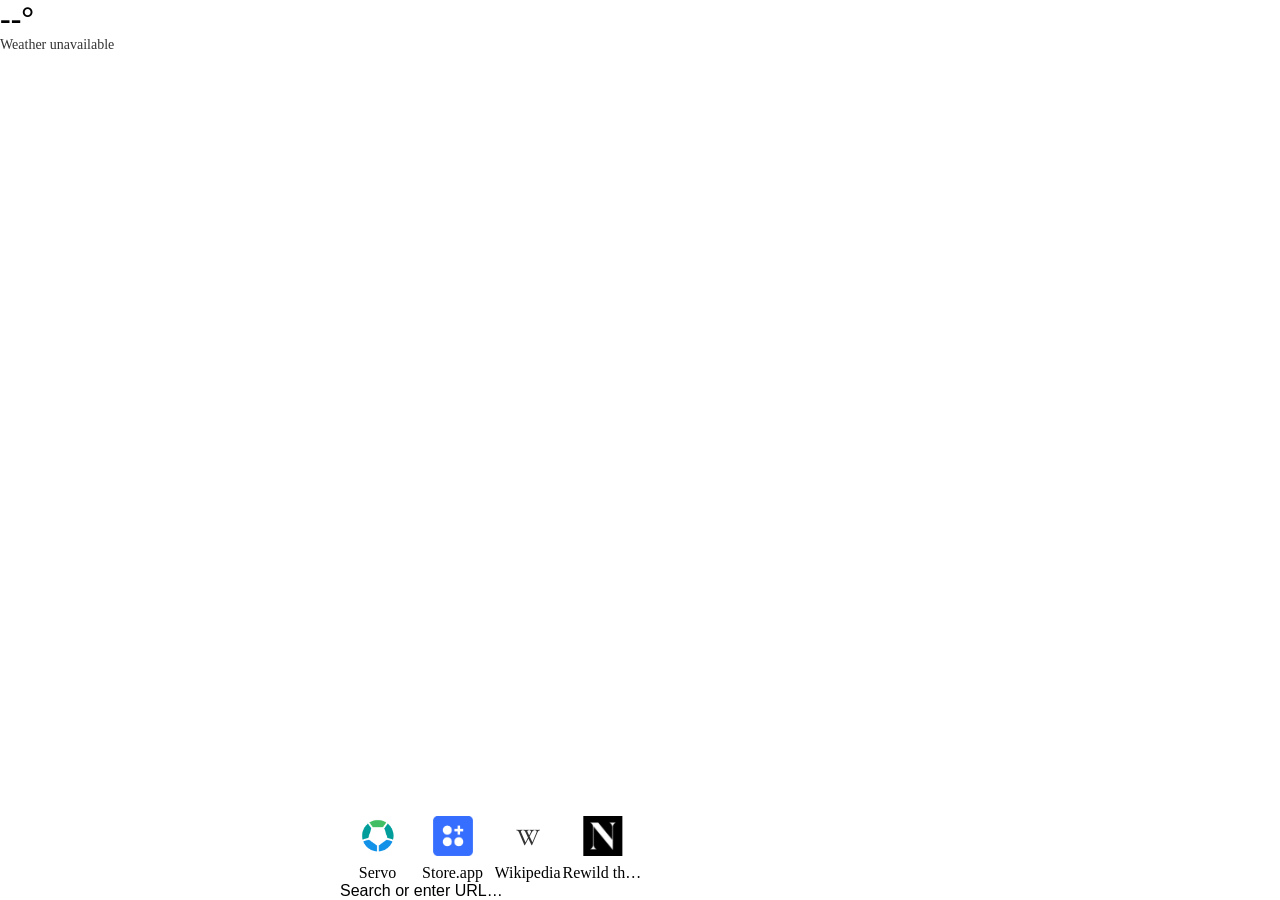
<file: resources/browserhtml/homescreen/index.html>
<!DOCTYPE html>
<html>
  <!-- SPDX-License-Identifier: AGPL-3.0-or-later -->
  <head>
    <meta charset="UTF-8" />
    <meta name="viewport" content="width=device-width, initial-scale=1.0" />
    <title>Home</title>
    <link rel="stylesheet" href="//theme.localhost:8888/index.css" />
    <link rel="stylesheet" href="//shared.localhost:8888/fonts/fonts.css" />
    <link
      rel="stylesheet"
      href="//shared.localhost:8888/third_party/lucide/lucide.css"
    />
    <link rel="stylesheet" href="index.css" />
    <script src="//system.localhost:8888/third_party/fend/fend_wasm.js"></script>
    <script type="module" src="//shared.localhost:8888/lucide_icon.js"></script>
    <script type="module" src="//shared.localhost:8888/theme.js"></script>
    <script type="module" src="index.js"></script>
  </head>
  <body>
    <main class="container">
      <div class="widgets-area" id="widgets-area"></div>

      <div class="bookmarks-area" id="bookmarks-area">
        <div class="bookmarks-grid" id="bookmarks-grid"></div>
      </div>

      <div class="results-area" id="results-area">
        <div class="results-list" id="results-list"></div>
      </div>

      <div class="search-bar">
        <div class="search-input-container">
          <lucide-icon name="search"></lucide-icon>
          <input
            type="text"
            class="search-input"
            id="search-input"
            placeholder="Search or enter URL…"
            autocomplete="off"
          />
        </div>
      </div>
    </main>
  </body>
</html>
</file>
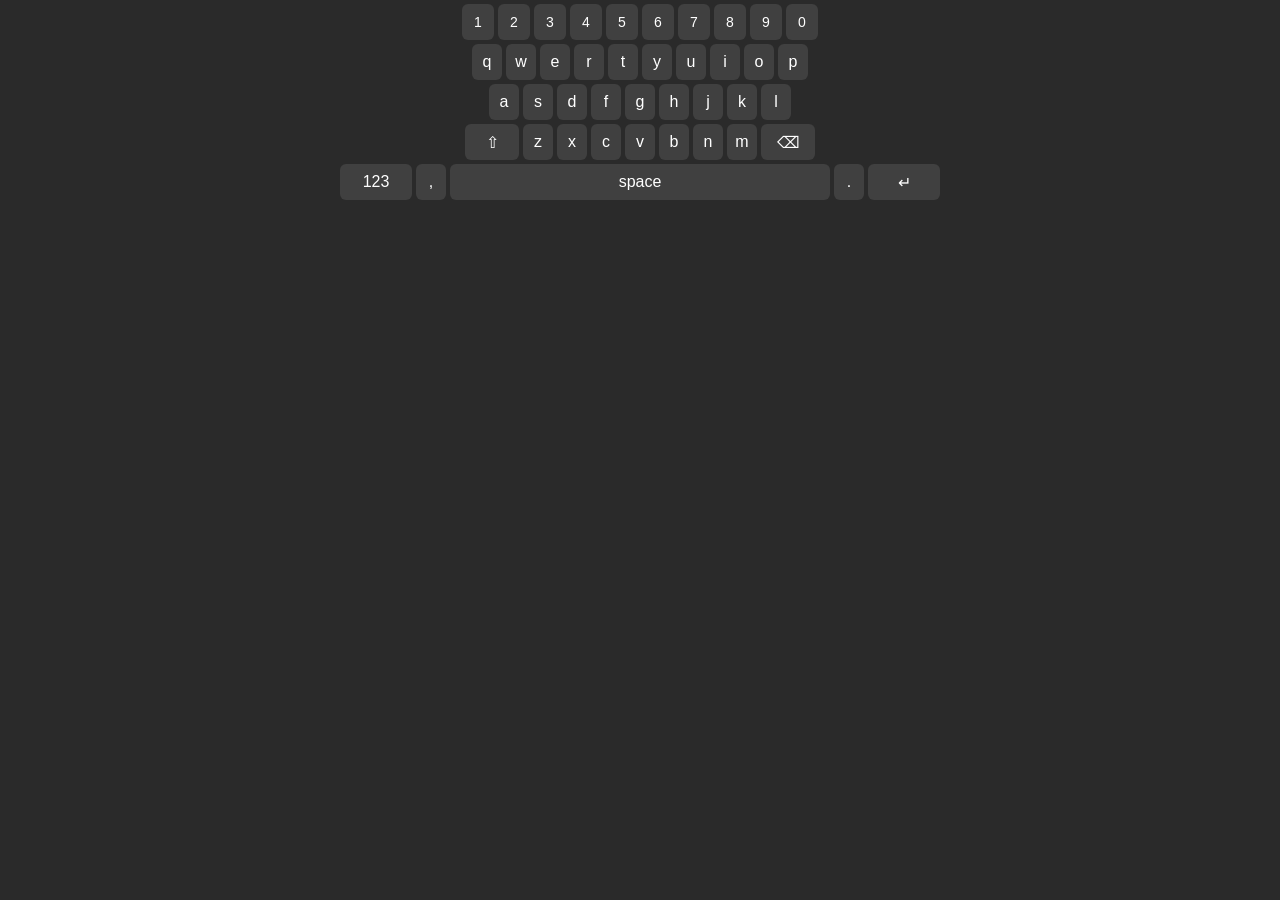
<file: resources/browserhtml/keyboard/index.html>
<!DOCTYPE html>
<!-- SPDX-License-Identifier: AGPL-3.0-or-later -->
<html>
<head>
  <meta charset="utf-8">
  <title>Virtual Keyboard</title>
  <link rel="stylesheet" href="index.css" />
</head>
<body>
  <div class="keyboard" id="keyboard">
    <div class="row row-numbers">
      <button class="key" data-key="1">1</button>
      <button class="key" data-key="2">2</button>
      <button class="key" data-key="3">3</button>
      <button class="key" data-key="4">4</button>
      <button class="key" data-key="5">5</button>
      <button class="key" data-key="6">6</button>
      <button class="key" data-key="7">7</button>
      <button class="key" data-key="8">8</button>
      <button class="key" data-key="9">9</button>
      <button class="key" data-key="0">0</button>
    </div>
    <div class="row">
      <button class="key" data-key="q">q</button>
      <button class="key" data-key="w">w</button>
      <button class="key" data-key="e">e</button>
      <button class="key" data-key="r">r</button>
      <button class="key" data-key="t">t</button>
      <button class="key" data-key="y">y</button>
      <button class="key" data-key="u">u</button>
      <button class="key" data-key="i">i</button>
      <button class="key" data-key="o">o</button>
      <button class="key" data-key="p">p</button>
    </div>
    <div class="row">
      <button class="key" data-key="a">a</button>
      <button class="key" data-key="s">s</button>
      <button class="key" data-key="d">d</button>
      <button class="key" data-key="f">f</button>
      <button class="key" data-key="g">g</button>
      <button class="key" data-key="h">h</button>
      <button class="key" data-key="j">j</button>
      <button class="key" data-key="k">k</button>
      <button class="key" data-key="l">l</button>
    </div>
    <div class="row">
      <button class="key wide shift" data-action="shift">⇧</button>
      <button class="key" data-key="z">z</button>
      <button class="key" data-key="x">x</button>
      <button class="key" data-key="c">c</button>
      <button class="key" data-key="v">v</button>
      <button class="key" data-key="b">b</button>
      <button class="key" data-key="n">n</button>
      <button class="key" data-key="m">m</button>
      <button class="key wide" data-action="backspace">⌫</button>
    </div>
    <div class="row">
      <button class="key extra-wide" data-action="symbols">123</button>
      <button class="key" data-key=",">,</button>
      <button class="key space" data-key=" ">space</button>
      <button class="key" data-key=".">.</button>
      <button class="key extra-wide" data-action="return">↵</button>
    </div>
  </div>

  <script src="index.js"></script>
</body>
</html>
</file>
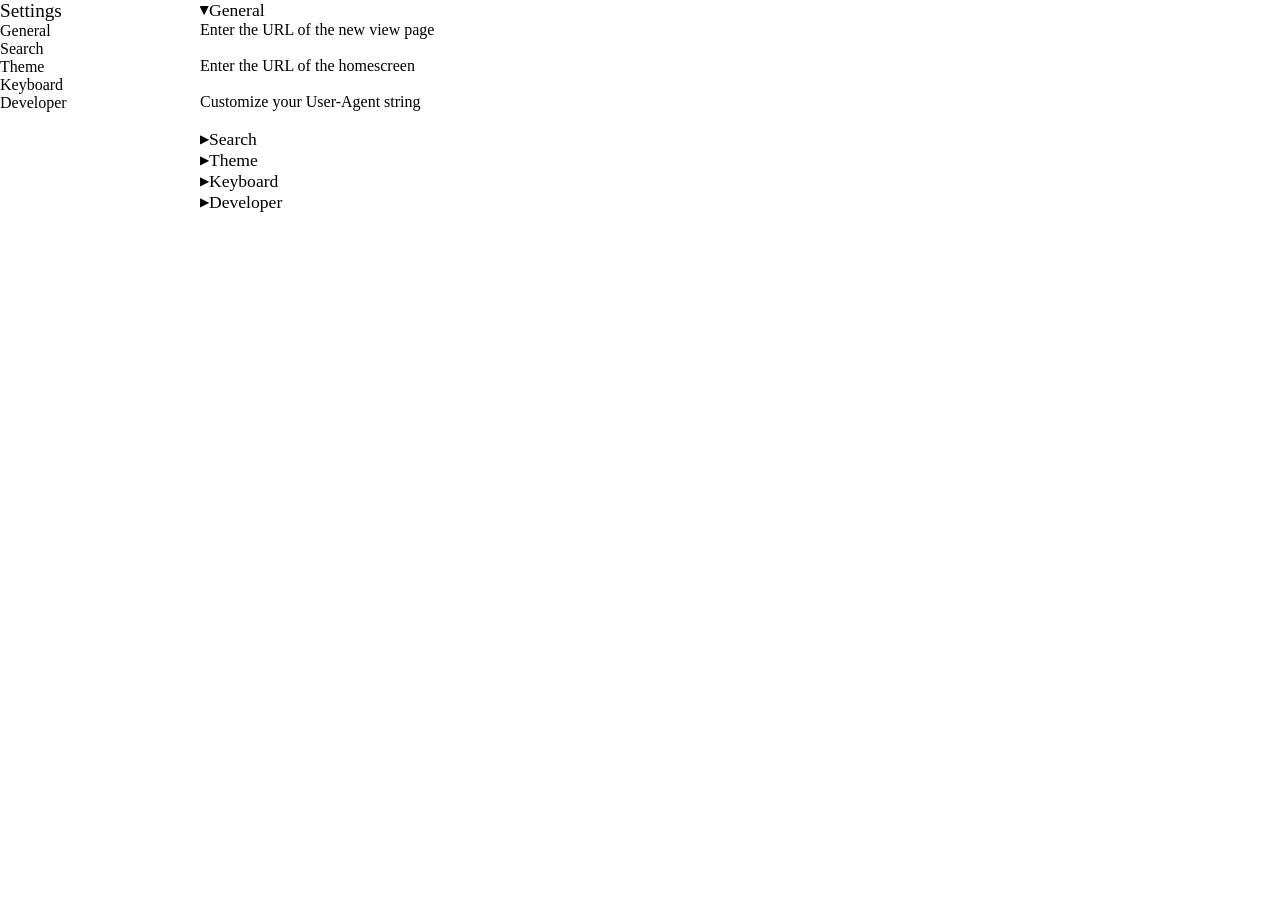
<file: resources/browserhtml/settings/index.html>
<!doctype html>
<html>
  <!-- SPDX-License-Identifier: AGPL-3.0-or-later -->
  <head>
    <meta name="viewport" content="width=device-width, initial-scale=1.0" />
    <title>Settings</title>
    <link rel="stylesheet" href="//theme.localhost:8888/index.css" />
    <link rel="stylesheet" href="//shared.localhost:8888/fonts/fonts.css" />
    <link
      rel="stylesheet"
      href="//shared.localhost:8888/third_party/lucide/lucide.css"
    />
    <script type="module" src="//shared.localhost:8888/lucide_icon.js"></script>
    <link rel="icon" href="./logo.png" />
    <link rel="stylesheet" href="index.css" />
  </head>
  <body>
    <aside class="settings-sidebar">
      <h1>Settings</h1>
      <nav class="settings-nav">
        <a href="#general" class="nav-item active" data-category="general">
          <lucide-icon name="settings"></lucide-icon>
          <span>General</span>
        </a>
        <a href="#search" class="nav-item" data-category="search">
          <lucide-icon name="search"></lucide-icon>
          <span>Search</span>
        </a>
        <a href="#theme" class="nav-item" data-category="theme">
          <lucide-icon name="palette"></lucide-icon>
          <span>Theme</span>
        </a>
        <a href="#keyboard" class="nav-item" data-category="keyboard">
          <lucide-icon name="keyboard"></lucide-icon>
          <span>Keyboard</span>
        </a>
        <a href="#developer" class="nav-item" data-category="developer">
          <lucide-icon name="code"></lucide-icon>
          <span>Developer</span>
        </a>
      </nav>
    </aside>
    <main class="settings-content">
      <header class="mobile-header">
        <div class="back-button" aria-label="Back">
          <lucide-icon name="arrow-left"></lucide-icon>
        </div>
        <h2 class="mobile-title">Settings</h2>
      </header>
      <section id="general" class="settings-category">
        <details open>
          <summary>
            <lucide-icon name="settings"></lucide-icon>
            <span>General</span>
          </summary>
          <div class="category-content">
            <label for="new-view-url" class="category-description">
              Enter the URL of the new view page
            </label>
            <input type="text" id="new-view-url" />

            <label for="homescreen-url" class="category-description">
              Enter the URL of the homescreen
            </label>
            <input type="text" id="homescreen-url" />

            <label for="user-agent" class="category-description">
              Customize your User-Agent string
            </label>
            <input type="text" id="user-agent" />
          </div>
        </details>
      </section>
      <section id="search" class="settings-category">
        <details>
          <summary>
            <lucide-icon name="search"></lucide-icon>
            <span>Search</span>
          </summary>
          <div class="category-content">
            <label for="search-engine-list" class="category-description">
              Choose your search engine
            </label>
            <select id="search-engine-list"></select>
          </div>
        </details>
      </section>
      <section id="theme" class="settings-category">
        <details>
          <summary>
            <lucide-icon name="palette"></lucide-icon>
            <span>Theme</span>
          </summary>
          <div class="category-content">
            <label for="theme-grid" class="category-description">
              Choose your visual theme
            </label>
            <div id="theme-grid" class="theme-grid"></div>
          </div>
        </details>
      </section>
      <section id="keyboard" class="settings-category">
        <details>
          <summary>
            <lucide-icon name="keyboard"></lucide-icon>
            <span>Keyboard</span>
          </summary>
          <div class="category-content">
            <div class="setting-row">
              <div class="setting-info">
                <label for="virtual-keyboard-toggle" class="setting-label">
                  Virtual Keyboard
                </label>
                <span class="setting-description">
                  Use an on-screen keyboard in input fields
                </span>
              </div>
              <label class="toggle-switch">
                <input type="checkbox" id="virtual-keyboard-toggle" />
                <span class="toggle-slider"></span>
              </label>
            </div>
          </div>
        </details>
      </section>
      <section id="developer" class="settings-category">
        <details>
          <summary>
            <lucide-icon name="code"></lucide-icon>
            <span>Developer</span>
          </summary>
          <div class="category-content">
            <div class="setting-row">
              <div class="setting-info">
                <label for="mobile-simulation-toggle" class="setting-label">
                  Mobile Simulation
                </label>
                <span class="setting-description">
                  Force mobile UI mode regardless of screen size (requires reload)
                </span>
              </div>
              <label class="toggle-switch">
                <input type="checkbox" id="mobile-simulation-toggle" />
                <span class="toggle-slider"></span>
              </label>
            </div>
            <div class="setting-row">
              <div class="setting-info">
                <label for="devtools-toggle" class="setting-label">
                  DevTools Server
                </label>
                <span class="setting-description">
                  Enable the remote debugging server (requires restart)
                </span>
              </div>
              <label class="toggle-switch">
                <input type="checkbox" id="devtools-toggle" />
                <span class="toggle-slider"></span>
              </label>
            </div>
            <div class="setting-row">
              <div class="setting-info">
                <label for="devtools-port" class="setting-label">
                  DevTools Port
                </label>
                <span class="setting-description">
                  Port number for the remote debugging server
                </span>
              </div>
              <input type="number" id="devtools-port" min="1" max="65535" class="number-input" />
            </div>
          </div>
        </details>
      </section>
    </main>
    <script type="module" src="index.js"></script>
  </body>
</html>
</file>
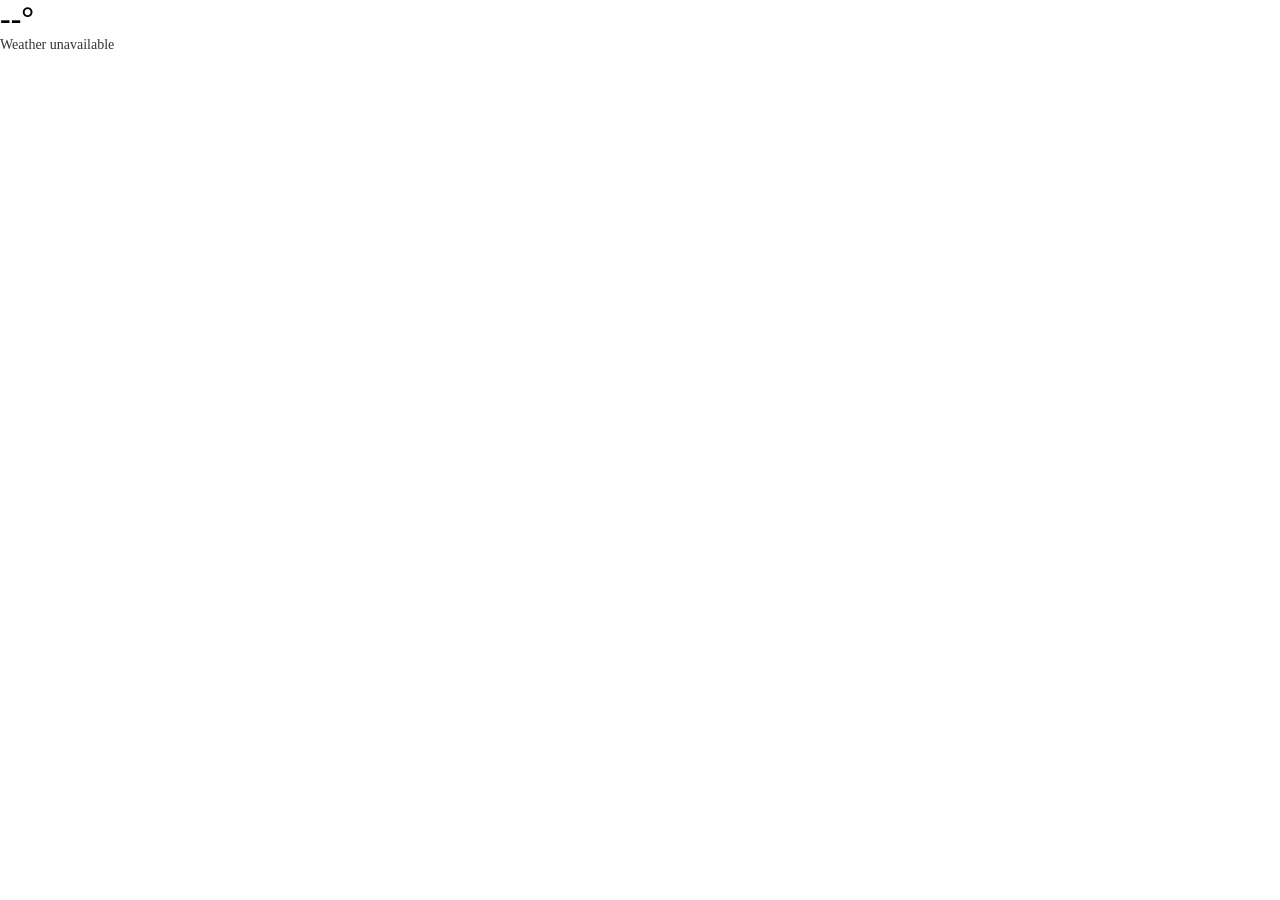
<file: resources/browserhtml/homescreen/widgets/weather/index.html>
<!DOCTYPE html>
<html>
  <!-- SPDX-License-Identifier: AGPL-3.0-or-later -->
  <head>
    <meta charset="UTF-8" />
    <meta name="viewport" content="width=device-width, initial-scale=1.0" />
    <link rel="stylesheet" href="//theme.localhost:8888/index.css" />
    <link rel="stylesheet" href="//shared.localhost:8888/fonts/fonts.css" />
    <link
      rel="stylesheet"
      href="//shared.localhost:8888/third_party/lucide/lucide.css"
    />
    <link rel="stylesheet" href="index.css" />
    <script type="module" src="//shared.localhost:8888/lucide_icon.js"></script>
    <script type="module" src="//shared.localhost:8888/theme.js"></script>
    <script type="module" src="index.js"></script>
  </head>
  <body>
    <div class="weather-widget">
      <div class="weather-icon" id="weather-icon">
        <lucide-icon name="cloud"></lucide-icon>
      </div>
      <div class="weather-info">
        <div class="temperature" id="temperature">--°</div>
        <div class="condition" id="condition">Loading...</div>
        <div class="location" id="location"></div>
      </div>
    </div>
  </body>
</html>
</file>
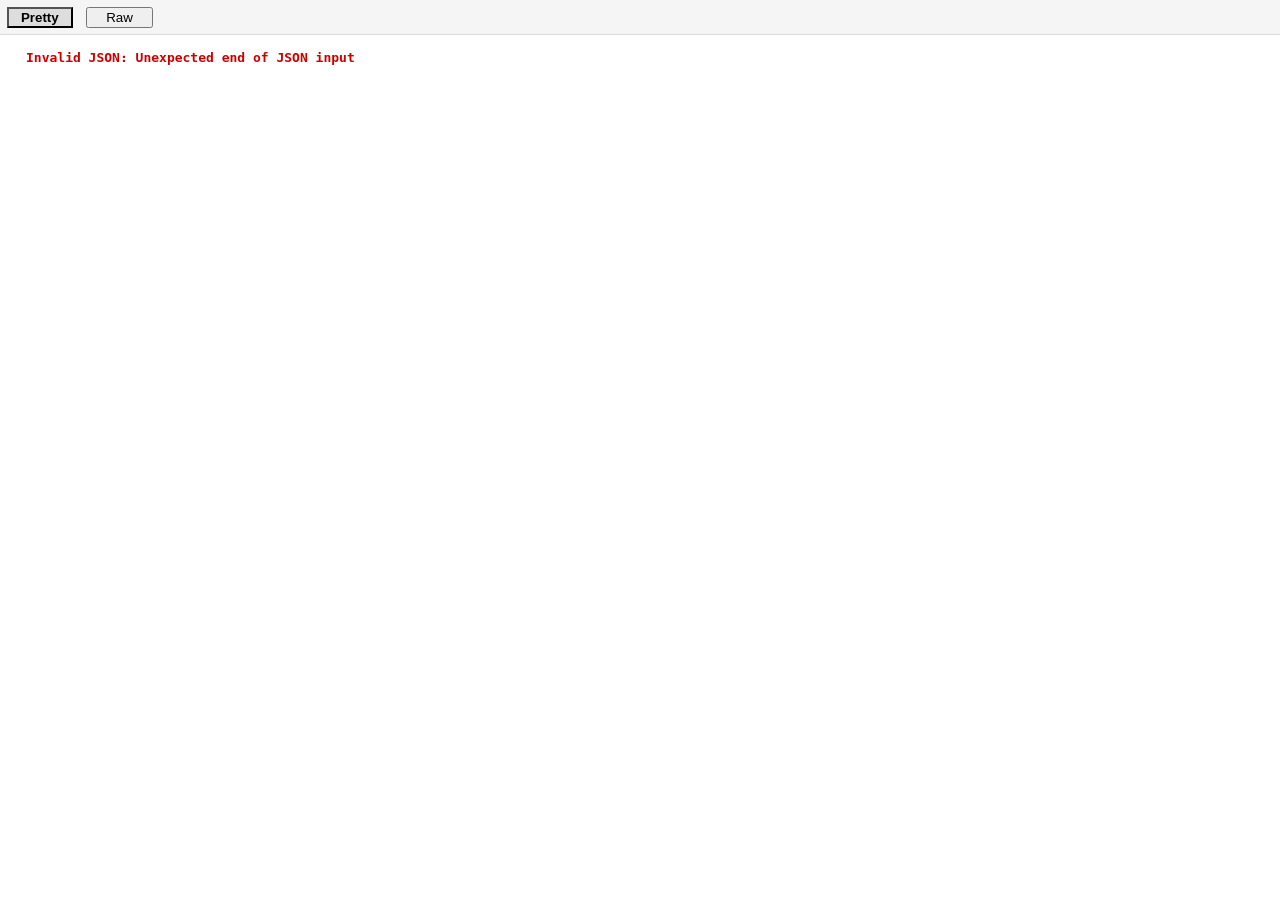
<file: components/default-resources/resources/json-viewer.html>
<html>
  <head>
    <style>
      body {
        font-family: monospace;
        margin: 0;
        padding: 0;
        background: #fff;
        color: #333;
      }

      #json-raw {
        display: none;
      }

      #viewer {
        display: none;
        padding: 0.5em 1em;
        line-height: 1.5;

        &.active {
          display: block;
        }
      }

      #toolbar {
        display: flex;
        gap: 1em;
        padding: 0.5em;
        align-items: center;
        background: #f5f5f5;
        border-bottom: 1px solid #ddd;

        & button {
          min-width: 5em;

          &.active {
            background: #ddd;
            font-weight: bold;
          }
        }
      }

      #raw-view {
        display: none;
        padding: 0.5em 1em;
        white-space: pre-wrap;
        word-break: break-all;

        &.active {
          display: block;
        }
      }

      .json-error {
        padding: 0.5em 1em;
        color: #c00;
        font-weight: bold;
      }

      /* Syntax highlighting for Json data types */
      .json-key {
        color: #881391;
      }

      .json-string {
        color: #1a1aa6;
      }

      .json-number {
        color: #1c00cf;
      }

      .json-boolean {
        color: #0d22aa;
      }

      .json-null {
        color: #808080;
      }

      /* Collapsible tree */
      .toggle {
        cursor: pointer;
        user-select: none;

        &::before {
          content: "\25BC";
          display: inline-block;
          width: 1em;
          transition: transform 0.1s;
        }

        &.collapsed::before {
          transform: rotate(-90deg);
        }
      }

      .collapsible {
        margin-left: 1.5em;

        &.hidden {
          display: none;
        }
      }

      .bracket {
        color: #333;
      }

      .comma {
        color: #333;
      }

      .line {
        padding-left: 0;
      }
    </style>
    <script>
      // Shortcut to create an element with an optional class and text content.
      function createElement(name, classes = null, textContent = null) {
        let node = document.createElement(name);
        if (classes) {
          node.className = classes;
        }
        if (textContent) {
          node.textContent = textContent;
        }
        return node;
      }

      function renderNode(value, container) {
        if (value === null) {
          let s = createElement("span", "json-null", "null");
          container.append(s);
        } else if (typeof value === "boolean") {
          let s = createElement("span", "json-boolean", String(value));
          container.append(s);
        } else if (typeof value === "number") {
          let s = createElement("span", "json-number", String(value));
          container.append(s);
        } else if (typeof value === "string") {
          let s = createElement("span", "json-string", JSON.stringify(value));
          container.append(s);
        } else if (Array.isArray(value)) {
          renderArray(value, container);
        } else if (typeof value === "object") {
          renderObject(value, container);
        }
      }

      function renderObject(obj, container) {
        let keys = Object.keys(obj);
        if (keys.length === 0) {
          container.append(createElement("span", "bracket", "{}"));
          return;
        }

        let toggle = createElement("span", "toggle");
        container.append(toggle);

        container.append(createElement("span", "bracket", "{"));

        let inner = createElement("div", "collapsible");
        container.append(inner);

        keys.forEach((key, i) => {
          let line = createElement("div", "line");
          line.append(createElement("span", "json-key", JSON.stringify(key)));
          line.append(document.createTextNode(": "));
          renderNode(obj[key], line);
          if (i < keys.length - 1) {
            line.append(createElement("span", "comma", ","));
          }
          inner.append(line);
        });

        container.append(createElement("span", "bracket", "}"));

        toggle.onclick = function () {
          toggle.classList.toggle("collapsed");
          inner.classList.toggle("hidden");
        };
      }

      function renderArray(arr, container) {
        if (arr.length === 0) {
          container.append(createElement("span", "bracket", "[]"));
          return;
        }

        let toggle = createElement("span", "toggle");
        container.append(toggle);

        container.append(createElement("span", "bracket", "["));

        let inner = createElement("div", "collapsible");
        container.append(inner);

        arr.forEach((item, i) => {
          let line = createElement("div", "line");
          renderNode(item, line);
          if (i < arr.length - 1) {
            line.append(createElement("span", "comma", ","));
          }
          inner.append(line);
        });

        container.append(createElement("span", "bracket", "]"));

        toggle.onclick = function () {
          toggle.classList.toggle("collapsed");
          inner.classList.toggle("hidden");
        };
      }

      document.addEventListener("DOMContentLoaded", function () {
        const viewer = document.getElementById("viewer");
        const prettyButton = document.getElementById("pretty-toggle");
        const rawButton = document.getElementById("raw-toggle");
        const rawView = document.getElementById("raw-view");
        const rawText = rawView.innerText;

        let data;
        let parseError = null;
        try {
          data = JSON.parse(rawText);
        } catch (e) {
          parseError = e;
        }

        if (parseError) {
          let errDiv = createElement(
            "div",
            "json-error",
            "Invalid JSON: " + parseError.message,
          );
          viewer.append(errDiv);
          viewer.append(createElement("pre", null, rawText));
        } else {
          renderNode(data, viewer);
          rawView.textContent = JSON.stringify(data, null, 2);
        }

        // Toggle buttons
        prettyButton.onclick = function () {
          viewer.classList.add("active");
          rawView.classList.remove("active");

          prettyButton.classList.add("active");
          rawButton.classList.remove("active");
        };
        rawButton.onclick = function () {
          rawView.classList.add("active");
          viewer.classList.remove("active");

          rawButton.classList.add("active");
          prettyButton.classList.remove("active");
        };
      });
    </script>
  </head>
  <body>
    <div id="toolbar">
      <button id="pretty-toggle" class="active">Pretty</button>
      <button id="raw-toggle">Raw</button>
    </div>
    <div id="viewer" class="active"></div>
    <pre id="raw-view">
</file>
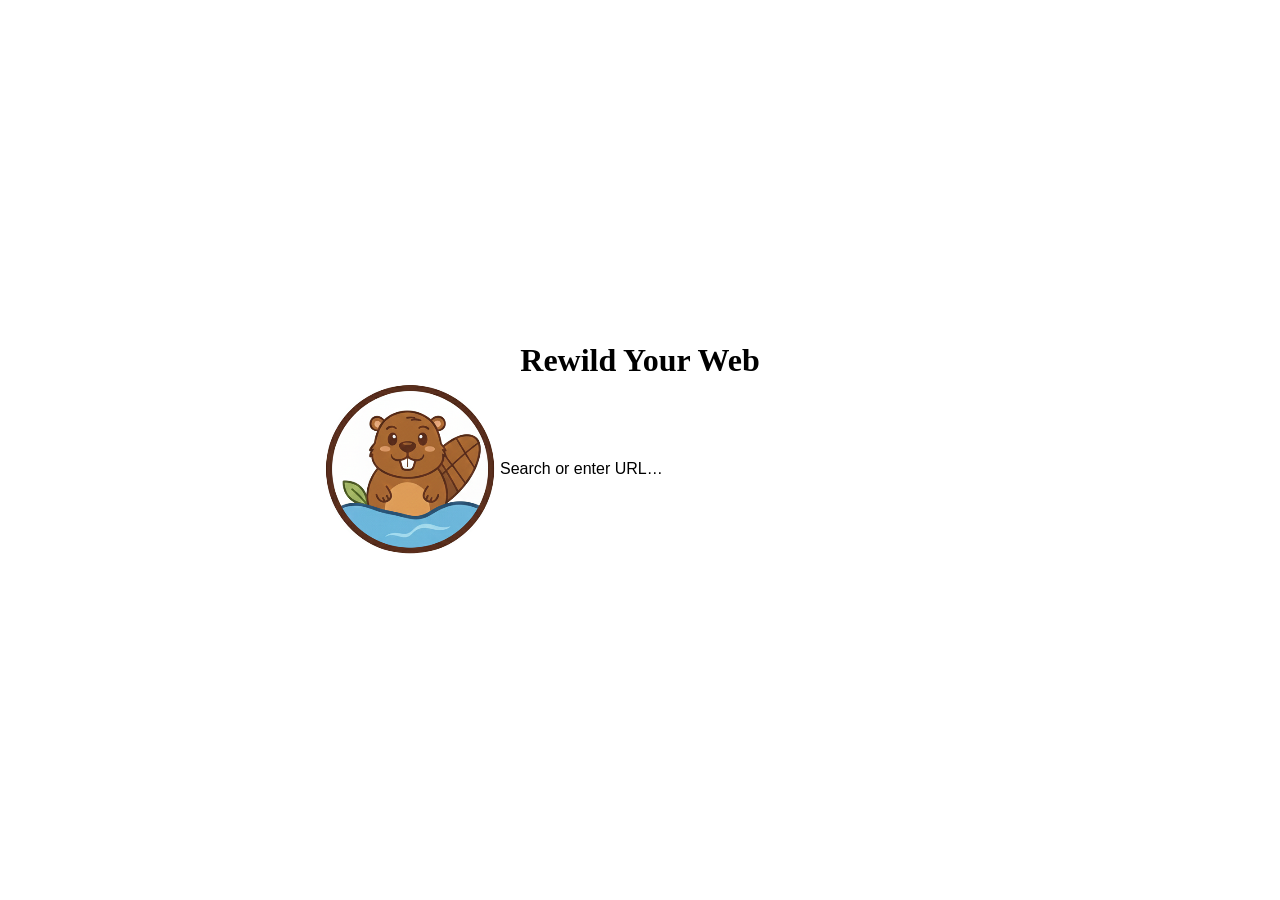
<file: resources/browserhtml/system/new_view.html>
<!DOCTYPE html>
<html>
  <!-- SPDX-License-Identifier: AGPL-3.0-or-later -->
  <head>
    <title>Rewild Your Web</title>
    <link rel="stylesheet" href="//theme.localhost:8888/index.css" />
    <link rel="stylesheet" href="//shared.localhost:8888/fonts/fonts.css" />
    <link rel="stylesheet" href="//shared.localhost:8888/third_party/lucide/lucide.css" />
    <link rel="stylesheet" href="new_view.css" />
    <link rel="icon" href="//system.localhost:8888/logo.png" />
    <script src="third_party/fend/fend_wasm.js"></script>
    <script type="module" src="//shared.localhost:8888/lucide_icon.js"></script>
    <script type="module" src="//shared.localhost:8888/theme.js"></script>
    <script type="module" src="new_view.js"></script>
  </head>
  <body>
    <div class="container" id="container">
      <div class="search-block">
        <h1>Rewild Your Web</h1>
        <div class="search-header">
          <img src="logo.png" alt="Browser.HTML" class="logo" />
          <input
            type="text"
            class="search-input"
            id="search-input"
            placeholder="Search or enter URL…"
            autofocus
          />
        </div>
        <div class="results-container" id="results-container">
          <ul class="results-list" id="results-list"></ul>
        </div>
      </div>
    </div>
  </body>
</html>
</file>
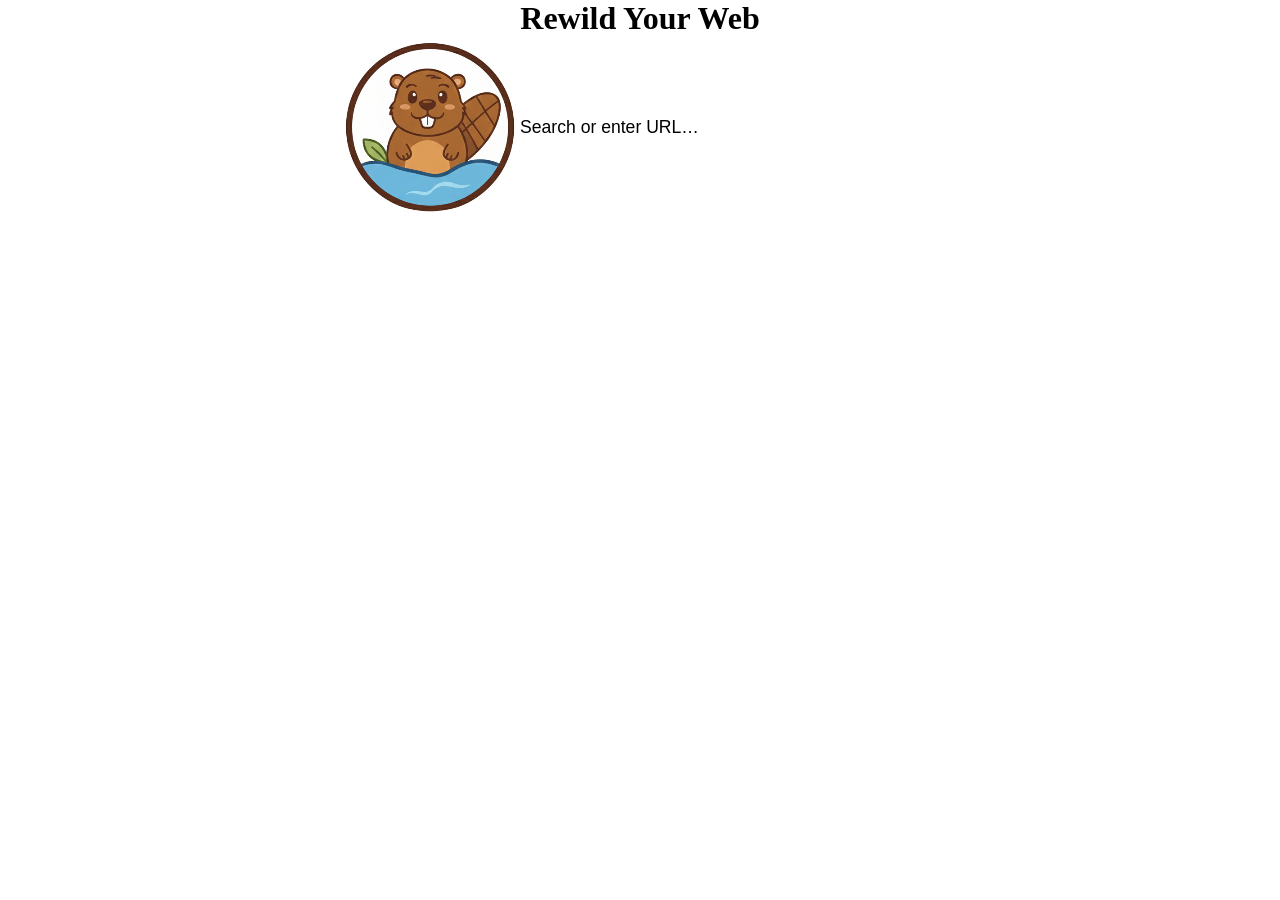
<file: resources/browserhtml/system/search.html>
<!DOCTYPE html>
<html>
  <!-- SPDX-License-Identifier: AGPL-3.0-or-later -->
  <head>
    <title>Search</title>
    <link rel="stylesheet" href="//theme.localhost:8888/index.css" />
    <link rel="stylesheet" href="//shared.localhost:8888/fonts/fonts.css" />
    <link rel="stylesheet" href="//shared.localhost:8888/third_party/lucide/lucide.css" />
    <link rel="stylesheet" href="./search.css" />
    <link rel="icon" href="//system.localhost:8888/logo.png" />
    <script src="third_party/fend/fend_wasm.js"></script>
    <script type="module" src="//shared.localhost:8888/lucide_icon.js"></script>
    <script type="module" src="//shared.localhost:8888/theme.js"></script>
    <script type="module" src="search.js"></script>
  </head>
  <body>
    <div class="container" id="container">
      <div class="search-card">
        <h1>Rewild Your Web</h1>
        <div class="search-header">
          <img src="logo.png" alt="Search" class="logo" />
          <input
            type="text"
            class="search-input"
            id="search-input"
            placeholder="Search or enter URL…"
            autofocus
          />
        </div>
        <div class="results-container" id="results-container">
          <div class="results-list" id="results-list"></div>
        </div>
      </div>
    </div>
  </body>
</html>
</file>
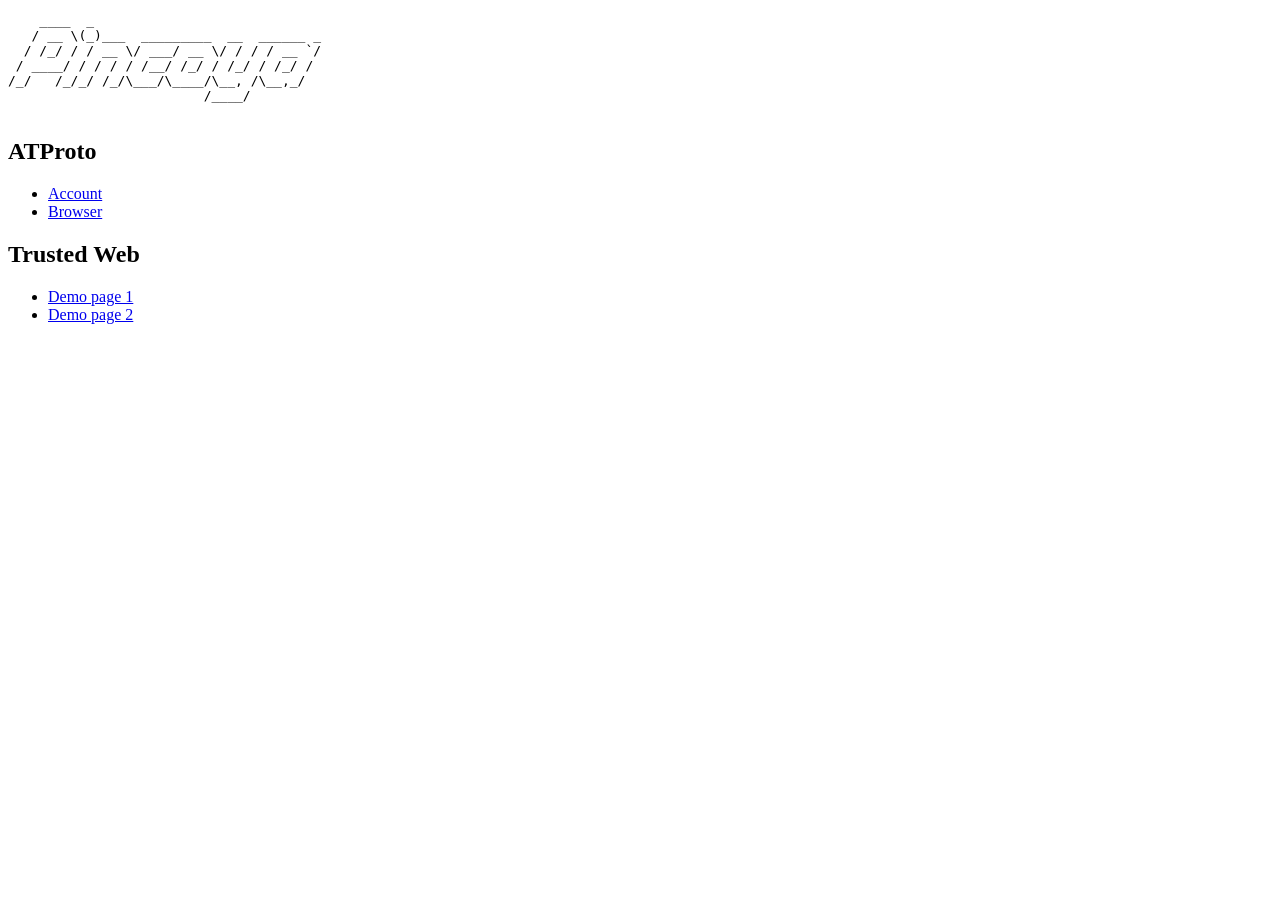
<file: resources/resource_protocol/pincoya/about.html>
<!DOCTYPE html>
<!--
Copyright (C) 2025 me@webbeef.org
This program is free software: you can redistribute it and/or modify
it under the terms of the GNU Affero General Public License as
published by the Free Software Foundation, version 3.
This program is distributed in the hope that it will be useful,
but WITHOUT ANY WARRANTY; without even the implied warranty of
MERCHANTABILITY or FITNESS FOR A PARTICULAR PURPOSE. See the GNU
Affero General Public License for more details.
You should have received a copy of the GNU Affero General Public License
along with this program. If not, see <https://www.gnu.org/licenses/>.
-->
<html>
  <head>
    <title>Pincoya</title>
    <meta charset="utf-8" />
    <meta name="viewport" content="width=device-width, initial-scale=1.0" />
    <link rel="stylesheet" href="resource:///pincoya/matcha.css" />
    <link rel="stylesheet" href="resource:///pincoya/about.css" />
  </head>
  <body>
    <header>
      <pre class="pincoya-light">
    ____  _                             
   / __ \(_)___  _________  __  ______ _
  / /_/ / / __ \/ ___/ __ \/ / / / __ `/
 / ____/ / / / / /__/ /_/ / /_/ / /_/ / 
/_/   /_/_/ /_/\___/\____/\__, /\__,_/  
                         /____/        
      </pre>
    </header>
    <main>
      <h2>ATProto</h2>
      <ul>
        <li><a href="pincoya:atproto/account">Account</a></li>
        <li><a href="pincoya:atproto/browser">Browser</a></li>
      </ul>
      <h2>Trusted Web</h2>
      <ul>
        <li>
          <a href="trusted://demo.trustedweb.org:8000/port8800/index.html" target="_blank">Demo page 1</a>
        </li>
        <li>
          <a href="trusted://demo.trustedweb.org:8000/port8080/index.html" target="_blank">Demo page 2</a>
        </li>
      </ul>
    </main>
  </body>
</html>
</file>
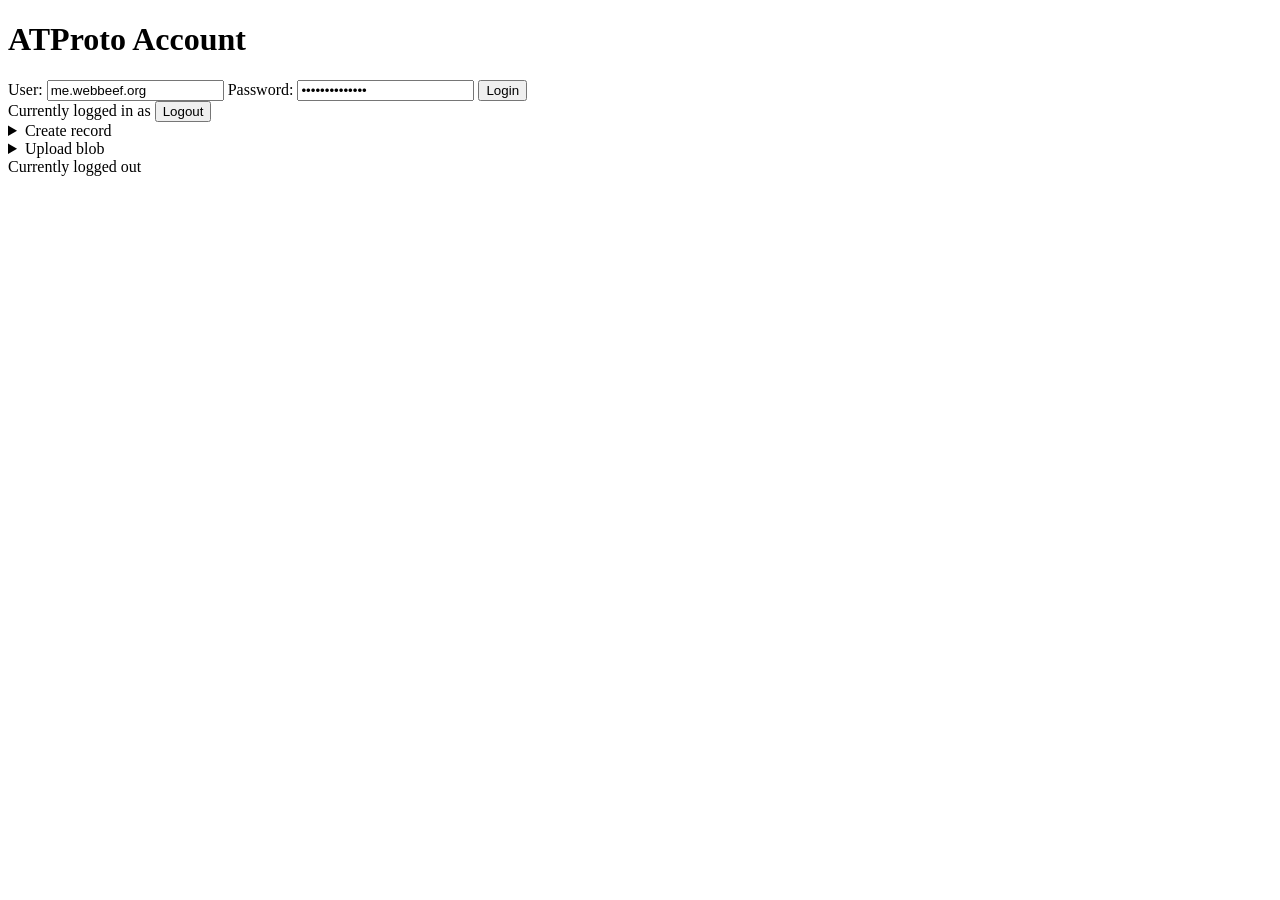
<file: resources/resource_protocol/pincoya/atproto/account.html>
<!DOCTYPE html>
<!--
Copyright (C) 2025 me@webbeef.org
This program is free software: you can redistribute it and/or modify
it under the terms of the GNU Affero General Public License as
published by the Free Software Foundation, version 3.
This program is distributed in the hope that it will be useful,
but WITHOUT ANY WARRANTY; without even the implied warranty of
MERCHANTABILITY or FITNESS FOR A PARTICULAR PURPOSE. See the GNU
Affero General Public License for more details.
You should have received a copy of the GNU Affero General Public License
along with this program. If not, see <https://www.gnu.org/licenses/>.
-->
<html>
  <head>
    <title>ATProto Account</title>
    <meta charset="utf-8" />
    <meta name="viewport" content="width=device-width, initial-scale=1.0" />
    <link rel="stylesheet" href="resource:///pincoya/matcha.css" />
    <link rel="stylesheet" href="resource:///pincoya/atproto/browser.css" />
    <link rel="stylesheet" href="resource:///pincoya/atproto/account.css" />
    <script src="resource:///pincoya/atproto/account.js"></script>
  </head>
  <body>
    <h1>ATProto Account</h1>
    <header>
      User:
      <input id="handle" value="me.webbeef.org" placeholder="Handle or DID" />
      Password:
      <input
        id="password"
        type="password"
        value="!wo9WyM$$S7z$X"
        placeholder="Password"
      />
      <button id="login-button">Login</button>
    </header>
    <main>
      <div class="hidden" id="logged-in">
        Currently logged in as <span class="handle" id="current-handle"></span>
        <button id="logout-button">Logout</button>
        <details>
          <summary>Create record</summary>
          Collection:
          <input id="record-collection" value="org.pincoya.test" /><br />
          Record:
          <textarea id="record-content" rows="10">{ "hello": "world!"}</textarea
          ><br />
          <button id="submit-record">Create</button>
          <pre id="create-record-result"></pre>
        </details>
        <details>
          <summary>Upload blob</summary>
          Blob text:
          <textarea id="blob-content" rows="10">
Lorem ipsum dolor sit amet, consectetur adipiscing elit, sed do eiusmod tempor incididunt ut labore et dolore magna aliqua.</textarea
          ><br />
          <button id="upload-blob">Create</button>
          <pre id="upload-blob-result"></pre>
        </details>
      </div>
      <div class="hidden" id="logged-out">Currently logged out</div>
    </main>
  </body>
</html>
</file>
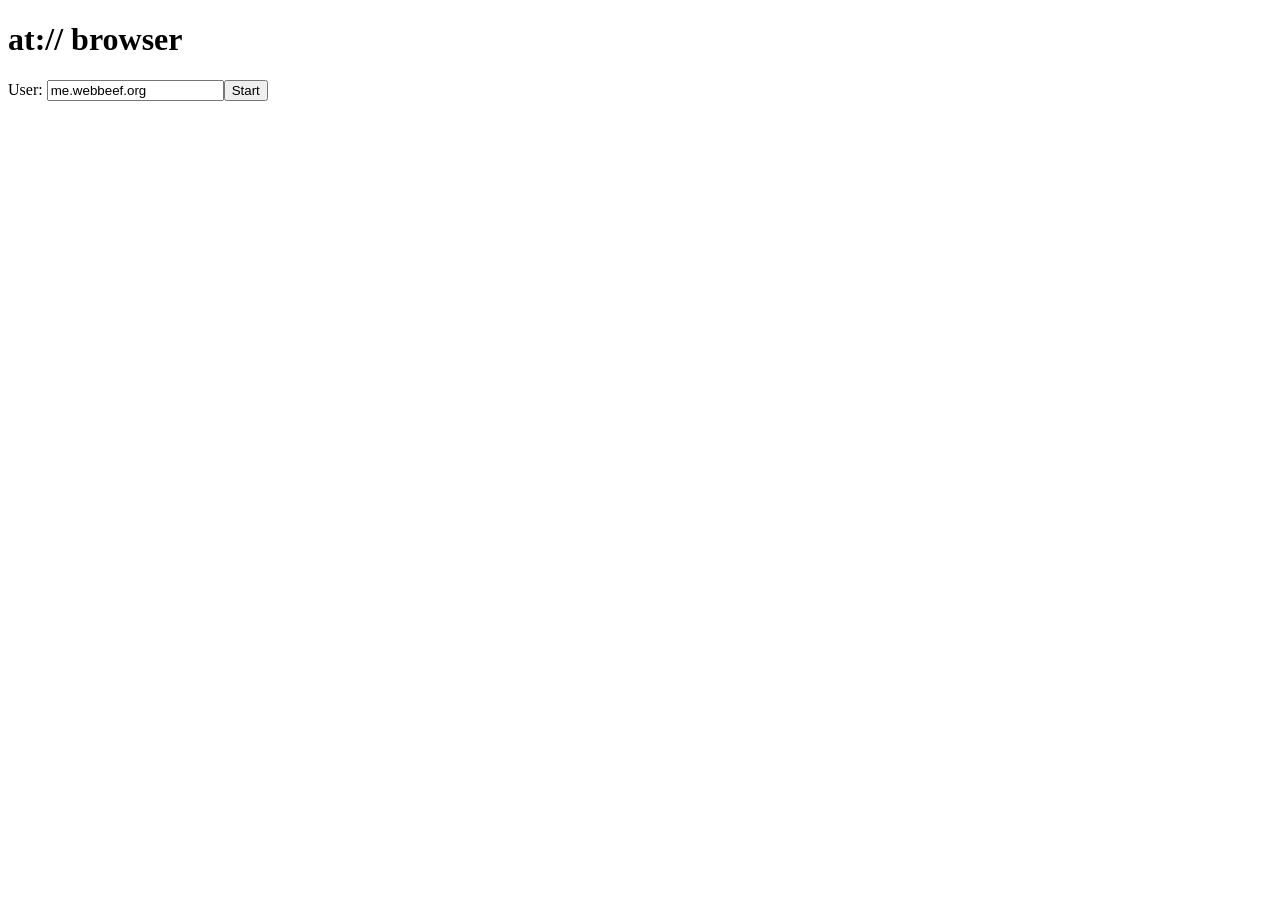
<file: resources/resource_protocol/pincoya/atproto/browser.html>
<!DOCTYPE html>
<!--
Copyright (C) 2025 me@webbeef.org
This program is free software: you can redistribute it and/or modify
it under the terms of the GNU Affero General Public License as
published by the Free Software Foundation, version 3.
This program is distributed in the hope that it will be useful,
but WITHOUT ANY WARRANTY; without even the implied warranty of
MERCHANTABILITY or FITNESS FOR A PARTICULAR PURPOSE. See the GNU
Affero General Public License for more details.
You should have received a copy of the GNU Affero General Public License
along with this program. If not, see <https://www.gnu.org/licenses/>.
-->
<html>
  <head>
    <title>at:// browser</title>
    <meta charset="utf-8" />
    <meta name="viewport" content="width=device-width, initial-scale=1.0"/>
    <link rel="stylesheet" href="resource:///pincoya/matcha.css" />
    <link rel="stylesheet" href="resource:///pincoya/atproto/browser.css" />
    <script src="resource:///pincoya/atproto/browser.js"></script>
  </head>
  <body>
    <h1>at:// browser</h1>
    <header>
      User: <input id="handle" value="me.webbeef.org" placeholder="Handle or DID"/><button id="start-button">
        Start
      </button>
    </header>
    <main id="result"></main>
  </body>
</html>
</file>
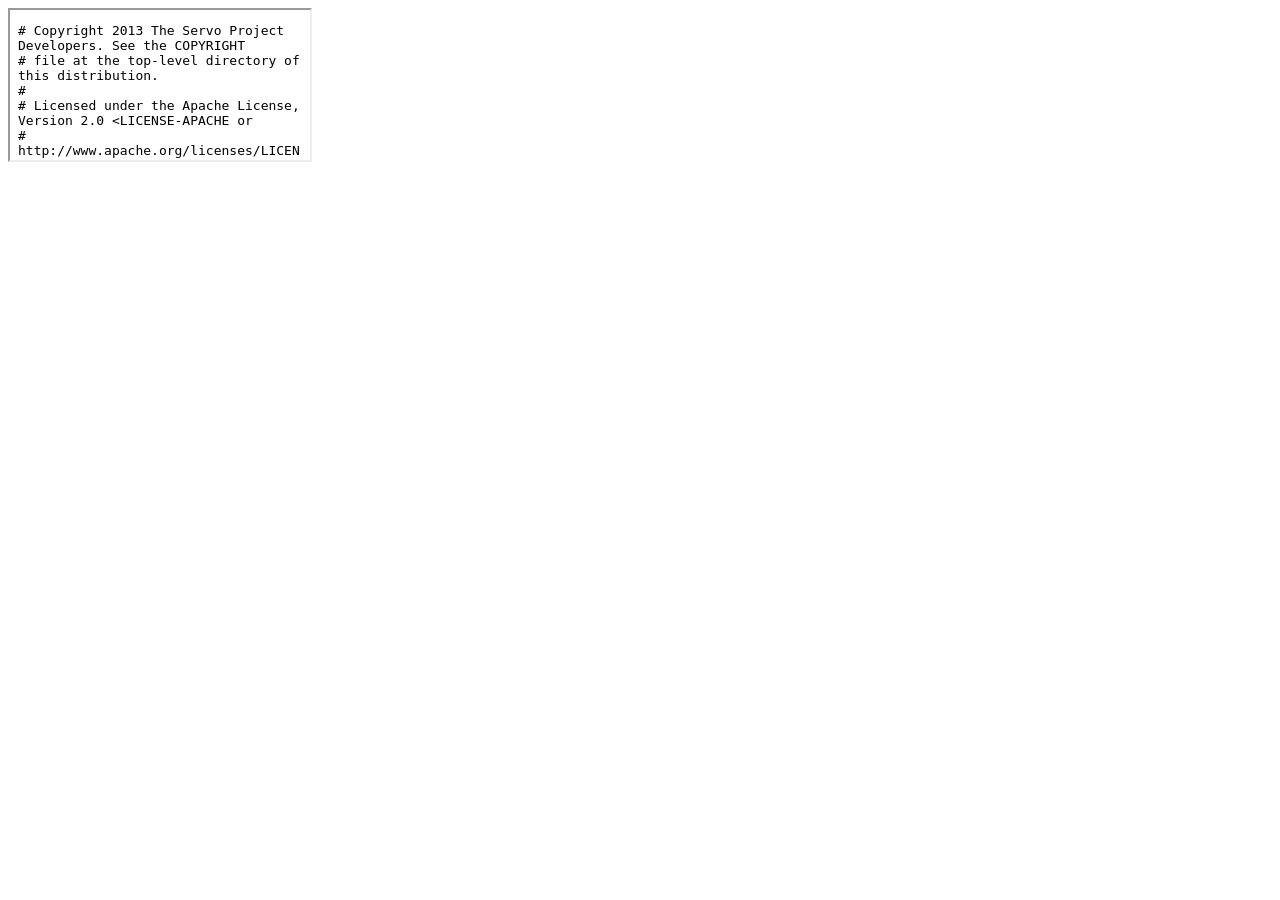
<file: tests/wpt/mozilla/tests/mozilla/cache_old_response-crash.html>
<!DOCTYPE html>
<html class="reftest-wait">
<meta charset="utf-8">
<link rel="author" href="mailto:jdm@servo.org">
<link rel="help" href="https://github.com/servo/servo/issues/33340">
<meta name="assert" content="The http cache should not panic.">

<iframe src="old_page.py"></iframe>
</file>
<file: resources/browserhtml/homescreen/index.css>
/* SPDX-License-Identifier: AGPL-3.0-or-later */

* {
  margin: 0;
  padding: 0;
  box-sizing: border-box;
}

html,
body {
  width: 100%;
  height: 100%;
  font-family: var(--font-family-base);
  background: var(--bg-main);
  margin: 0;
  padding: 0;
}

/* Container fills viewport */
.container {
  display: flex;
  flex-direction: column;
  min-height: 100%;
  height: 100%;
  background: var(--bg-main);
  color: var(--color-text-menu);
}

/* Widgets area at top */
.widgets-area {
  padding: var(--spacing-md);
  padding-top: var(--spacing-md);
  display: flex;
  flex-direction: column;
  gap: var(--spacing-sm);
}

.widget-frame {
  border: none;
  border-radius: var(--radius-lg);
  background: transparent;
}

/* Bookmarks area fills available space, aligns content to bottom */
.bookmarks-area {
  flex: 1;
  overflow-y: auto;
  padding: var(--spacing-md);
  padding-bottom: var(--spacing-sm);
  display: flex;
  flex-direction: column;
  justify-content: flex-end;
}

/* Bookmarks grid */
.bookmarks-grid {
  display: grid;
  grid-template-columns: repeat(auto-fill, minmax(72px, 1fr));
  gap: var(--spacing-xs);
  justify-items: center;
  max-width: 600px;
  margin: 0 auto;
  width: 100%;
}

.bookmark-item {
  display: flex;
  flex-direction: column;
  align-items: center;
  text-decoration: none;
  color: inherit;
  padding: var(--spacing-xs);
  border-radius: var(--radius-md);
  transition: background var(--transition-fast);
  cursor: pointer;
}

.bookmark-item:hover {
  background: var(--bg-hover);
}

.bookmark-item:active {
  transform: scale(0.95);
}

.bookmark-icon {
  width: 56px;
  height: 56px;
  border-radius: var(--radius-md);
  background: var(--bg-surface);
  display: flex;
  align-items: center;
  justify-content: center;
  margin-bottom: var(--spacing-xs);
  overflow: hidden;
}

.bookmark-icon img {
  width: 40px;
  height: 40px;
  border-radius: var(--radius-sm);
  object-fit: contain;
}

.bookmark-title {
  font-size: var(--font-size-sm);
  text-align: center;
  max-width: 80px;
  overflow: hidden;
  text-overflow: ellipsis;
  white-space: nowrap;
  color: var(--color-text-menu);
}

/* Results area - overlays bookmarks when searching */
.results-area {
  display: none;
  flex: 1;
  overflow-y: auto;
  padding: var(--spacing-lg);
  padding-top: var(--spacing-lg);
  background: var(--bg-main);
}

body.searching .bookmarks-area {
  display: none;
}

body.searching .widgets-area {
  display: none;
}

body.searching .results-area {
  display: block;
}

/* Search bar fixed at bottom */
.search-bar {
  padding: var(--spacing-md);
  padding-bottom: var(--spacing-md);
  background: var(--bg-menu);
  border-top: 1px solid var(--color-border);
}

.search-input-container {
  display: flex;
  align-items: center;
  background: var(--bg-webview);
  border-radius: var(--radius-md);
  padding: var(--spacing-sm) var(--spacing-md);
  max-width: 600px;
  margin: 0 auto;
}

.search-input-container lucide-icon {
  color: var(--color-text-tertiary);
  margin-right: var(--spacing-sm);
  flex-shrink: 0;
}

.search-input {
  flex: 1;
  border: none;
  background: transparent;
  font-size: 16px;
  color: var(--color-text);
  outline: none;
  min-width: 0;
}

.search-input::placeholder {
  color: var(--color-text-tertiary);
}

/* Results list styling (adapted from new_view.css) */
.results-list {
  list-style: none;
  max-width: 600px;
  margin: 0 auto;
}

.result-group {
  display: flex;
  margin-bottom: var(--spacing-xs);
}

.result-group-icon {
  width: 2em;
  display: flex;
  align-items: flex-start;
  padding-top: var(--spacing-sm);
  flex-shrink: 0;
}

.result-group-icon lucide-icon {
  font-size: 1em;
  opacity: var(--opacity-muted);
}

.result-group-items {
  flex: 1;
}

.result-item {
  padding: var(--spacing-sm) var(--spacing-md);
  background: var(--bg-webview);
  transition: background var(--transition-fast);
}

.result-group-items .result-item:first-child {
  border-radius: var(--radius-sm) var(--radius-sm) 0 0;
}

.result-group-items .result-item:last-child {
  border-radius: 0 0 var(--radius-sm) var(--radius-sm);
}

.result-group-items .result-item:only-child {
  border-radius: var(--radius-sm);
}

.result-item[data-kind="link"],
.result-item[data-kind="webview"] {
  cursor: pointer;
}

.result-item[data-kind="link"]:hover,
.result-item[data-kind="webview"]:hover {
  background: var(--bg-header);
}

.result-link {
  color: var(--color-primary);
  text-decoration: none;
  font-weight: var(--font-weight-bold);
  display: block;
}

.result-item[data-kind="link"]:hover .result-link,
.result-item[data-kind="webview"]:hover .result-link {
  color: var(--color-text-on-header);
}

.result-item[data-kind="text"] {
  cursor: default;
}

.result-text {
  color: var(--color-text);
}
</file>
<file: resources/browserhtml/keyboard/index.css>
/* SPDX-License-Identifier: AGPL-3.0-or-later */

* {
  box-sizing: border-box;
}

body {
  margin: 0;
  padding: 4px;
  background: #2a2a2a;
  font-family: sans-serif;
  display: flex;
  justify-content: center;
  align-items: center;
  min-height: 100%;
}

.keyboard {
  display: flex;
  flex-direction: column;
  gap: 4px;
  max-width: 600px;
  width: 100%;
}

.row {
  display: flex;
  justify-content: center;
  gap: 4px;
}

.key {
  width: 30px;
  height: 36px;
  padding: 0 10px;
  background: #404040;
  border: none;
  border-radius: 6px;
  color: white;
  font-size: 16px;
  font-weight: 500;
  cursor: pointer;
  display: flex;
  align-items: center;
  justify-content: center;
  transition: background 0.1s ease;
  user-select: none;
}

.key:active {
  background: #808080;
  transform: translateY(1px);
}

.key.wide {
  width: 54px;
}

.key.extra-wide {
  width: 72px;
}

.key.space {
  flex: 1;
  width: 280px;
}

.key.shift.active {
  background: #5a8cff;
}

/* Number row keys are slightly smaller */
.row-numbers .key {
  min-width: 32px;
  font-size: 14px;
}

/* Hidden state */
.keyboard.hidden {
  display: none;
}
</file>
<file: resources/browserhtml/settings/index.css>
/* SPDX-License-Identifier: AGPL-3.0-or-later */

* {
  margin: 0;
  padding: 0;
  box-sizing: border-box;
}

html,
body {
  width: 100%;
  height: 100%;
  font-family: var(--font-family-base);
  background: var(--bg-main);
  color: var(--color-text-menu);
}

/* TODO: extract this styling to some shared stylsheet */
input {
  padding: var(--spacing-sm) var(--spacing-md);
  font-size: 1em;
  border: 2px solid var(--color-border);
  border-radius: var(--radius-md);
  background: var(--bg-webview);
  color: inherit;
  outline: none;
  transition: border-color var(--transition-fast);
}

input:focus {
  border-color: var(--color-focus-ring);
}

input::placeholder {
  color: var(--color-text-tertiary);
}

select {
  padding: var(--spacing-sm) var(--spacing-sm);
}

/* End of shareable styling */

input {
  width: 100%;
}

/* Number input - fixed width for numeric values */
input.number-input {
  width: 100px;
  text-align: right;
}

/* Main layout with sidebar */
body {
  display: flex;
}

label {
  display: block;
}

/* Left sidebar */
.settings-sidebar {
  width: 200px;
  background: var(--bg-header);
  display: flex;
  flex-direction: column;
  border-right: 1px solid var(--color-border);
}

.settings-sidebar h1 {
  font-size: 1.2em;
  font-weight: var(--font-weight-bold);
  padding: var(--spacing-md);
  border-bottom: 1px solid var(--color-border);
}

.settings-nav {
  flex: 1;
  display: flex;
  flex-direction: column;
  padding: var(--spacing-sm);
  gap: var(--spacing-xs);
}

.nav-item {
  display: flex;
  align-items: center;
  gap: var(--spacing-sm);
  padding: var(--spacing-sm) var(--spacing-md);
  border-radius: var(--radius-sm);
  color: inherit;
  text-decoration: none;
  cursor: pointer;
  transition: background var(--transition-fast);
}

.nav-item:hover {
  background: var(--color-menu-item-hover);
}

.nav-item.active {
  background: var(--bg-menu);
  font-weight: var(--font-weight-bold);
}

.nav-item lucide-icon {
  font-size: 1.1em;
}

/* Right content area */
.settings-content {
  flex: 1;
  overflow-y: auto;
  padding: var(--spacing-md);
}

.settings-category {
  margin-bottom: var(--spacing-md);
}

/* Details/Summary styling */
details {
  background: var(--bg-menu);
  border-radius: var(--radius-md);
  box-shadow: 0 2px 8px var(--color-shadow);
}

summary {
  display: flex;
  align-items: center;
  gap: var(--spacing-sm);
  padding: var(--spacing-md);
  font-size: 1.1em;
  font-weight: var(--font-weight-bold);
  cursor: pointer;
  user-select: none;
  border-radius: var(--radius-md);
  transition: background var(--transition-fast);
}

summary:hover {
  background: var(--color-menu-item-hover);
}

summary::before {
  content: "▶";
  font-size: 0.7em;
  transition: transform var(--transition-fast);
}

details[open] summary::before {
  transform: rotate(90deg);
}

summary lucide-icon {
  font-size: 1.2em;
}

.category-content {
  padding: var(--spacing-md);
  padding-top: 0;
}

.category-description {
  opacity: var(--opacity-muted);
  margin-bottom: var(--spacing-md);
  font-size: var(--font-size-menu);
}

/* Theme grid */
.theme-grid {
  display: grid;
  grid-template-columns: repeat(auto-fill, minmax(160px, 1fr));
  gap: var(--spacing-md);
}

.theme-card {
  border-radius: var(--radius-sm);
  overflow: hidden;
  cursor: pointer;
  transition:
    transform var(--transition-fast),
    box-shadow var(--transition-fast);
  border: 3px solid transparent;
  background: var(--bg-webview);
}

.theme-card:hover {
  transform: translateY(-2px);
  box-shadow: 0 4px 12px var(--color-shadow);
}

.theme-card.selected {
  border-color: var(--color-focus-ring);
  box-shadow: 0 0 0 2px var(--color-focus-ring);
}

.theme-preview {
  height: 80px;
  display: flex;
  flex-direction: column;
  position: relative;
}

.theme-preview-header {
  height: 20px;
  border-radius: var(--radius-sm) var(--radius-sm) 0 0;
}

.theme-preview-main {
  flex: 1;
  display: flex;
  align-items: center;
  justify-content: center;
  padding: var(--spacing-xs);
}

.theme-preview-webview {
  width: 80%;
  height: 100%;
  border-radius: var(--radius-sm);
  box-shadow: 0 1px 3px var(--color-shadow);
}

.theme-info {
  padding: var(--spacing-sm);
}

.theme-name {
  font-weight: var(--font-weight-bold);
  font-size: var(--font-size-menu);
}

.theme-description {
  font-size: var(--font-size-sm);
  opacity: var(--opacity-muted);
  margin-top: 2px;
}

/* Theme-specific preview colors */
/* TODO: Don't hardcode the previews! */
.preview-default .theme-preview-header {
  background: oklch(95% 0.5 110);
}
.preview-default .theme-preview-main {
  background: linear-gradient(
    to bottom right,
    oklch(95% 0.5 110),
    oklch(72% 0.5 90)
  );
}
.preview-default .theme-preview-webview {
  background: white;
}

.preview-lcars .theme-preview-header {
  background: #ff9900;
}
.preview-lcars .theme-preview-main {
  background: #000000;
}
.preview-lcars .theme-preview-webview {
  background: #1a1a2e;
}

.preview-meadow .theme-preview-header {
  background: oklch(65% 0.08 55);
}
.preview-meadow .theme-preview-main {
  background: linear-gradient(
    to bottom,
    oklch(92% 0.03 220),
    oklch(88% 0.08 140)
  );
}
.preview-meadow .theme-preview-webview {
  background: oklch(97% 0.01 90);
}

.preview-winamp .theme-preview-header {
  background: #3a3a3a;
}
.preview-winamp .theme-preview-main {
  background: #232323;
}
.preview-winamp .theme-preview-webview {
  background: #000000;
  border: 1px solid #00ff00;
}

/* Setting row with toggle */
.setting-row {
  display: flex;
  align-items: center;
  justify-content: space-between;
  gap: var(--spacing-md);
  padding: var(--spacing-sm) 0;
}

.setting-info {
  display: flex;
  flex-direction: column;
  gap: var(--spacing-xs);
}

.setting-label {
  font-weight: var(--font-weight-bold);
  font-size: var(--font-size-menu);
}

.setting-description {
  font-size: var(--font-size-sm);
  opacity: var(--opacity-muted);
}

/* Toggle switch */
.toggle-switch {
  position: relative;
  display: inline-block;
  width: 48px;
  height: 26px;
  flex-shrink: 0;
}

.toggle-switch input {
  opacity: 0;
  width: 0;
  height: 0;
}

.toggle-slider {
  position: absolute;
  cursor: pointer;
  top: 0;
  left: 0;
  right: 0;
  bottom: 0;
  background-color: var(--color-border);
  transition: var(--transition-fast);
  border-radius: 26px;
}

.toggle-slider::before {
  position: absolute;
  content: "";
  height: 20px;
  width: 20px;
  left: 3px;
  bottom: 3px;
  background-color: white;
  transition: var(--transition-fast);
  border-radius: 50%;
}

input:checked + .toggle-slider {
  background-color: var(--color-focus-ring);
}

input:checked + .toggle-slider::before {
  transform: translateX(22px);
}

input:focus + .toggle-slider {
  box-shadow: 0 0 0 2px var(--color-shadow);
}

/* Mobile header - hidden on desktop */
.mobile-header {
  display: none;
}

@media (max-width: 600px) {
  body {
    flex-direction: column;
  }

  /* Sidebar becomes full-width nav list, extending to full height */
  .settings-sidebar {
    width: 100%;
    flex: 1;
    border-right: none;
  }

  .settings-sidebar h1 {
    border-bottom: none;
  }

  /* Hide content area initially */
  .settings-content {
    display: none;
  }

  /* When a category is active, show content and hide sidebar */
  body.show-detail .settings-sidebar {
    display: none;
  }

  body.show-detail .settings-content {
    display: flex;
    flex-direction: column;
    flex: 1;
    padding: 0;
  }

  /* Mobile header visible in detail view */
  body.show-detail .mobile-header {
    display: flex;
    align-items: center;
    gap: var(--spacing-sm);
    background: var(--bg-header);
    border-bottom: 1px solid var(--color-border);
  }

  .back-button {
    background: none;
    border: none;
    color: inherit;
    cursor: pointer;
    padding: var(--spacing-md);
    display: flex;
    align-items: center;
  }

  .mobile-title {
    font-size: 1.1em;
    font-weight: var(--font-weight-bold);
  }

  /* Style nav items as full-width list items */
  .nav-item {
    padding: var(--spacing-md);
    border-bottom: 1px solid var(--color-border);
    border-radius: 0;
  }

  /* Add chevron indicator */
  .nav-item::after {
    content: "›";
    margin-left: auto;
    font-size: 1.2em;
    opacity: 0.5;
  }

  /* In detail view, hide all categories except active */
  body.show-detail .settings-category {
    display: none;
  }

  body.show-detail .settings-category.active {
    display: flex;
    flex-direction: column;
    flex: 1;
    margin: 0;
  }

  /* Hide details wrapper and summary, show content directly */
  body.show-detail .settings-category.active details {
    display: flex;
    flex-direction: column;
    flex: 1;
    border-radius: 0;
    box-shadow: none;
  }

  body.show-detail .settings-category.active summary {
    display: none;
  }

  /* Style category content as a card container - edge to edge, full height */
  body.show-detail .settings-category.active .category-content {
    background: var(--bg-menu);
    padding: var(--spacing-md);
    flex: 1;
  }
}
</file>
<file: resources/browserhtml/homescreen/widgets/weather/index.css>
/* SPDX-License-Identifier: AGPL-3.0-or-later */

body {
  margin: 0;
  padding: 0;
  background: transparent;
  font-family: var(--font-family-base);
  color: var(--color-text-menu);
}

.weather-widget {
  display: flex;
  align-items: center;
  gap: var(--spacing-md);
  padding: var(--spacing-md);
  background: var(--bg-surface);
  border-radius: var(--radius-lg);
}

.weather-icon lucide-icon {
  font-size: 48px;
  opacity: 0.9;
}

.temperature {
  font-size: 32px;
  font-weight: bold;
}

.condition {
  font-size: 14px;
  opacity: 0.8;
}

.location {
  font-size: 12px;
  opacity: 0.6;
}
</file>
<file: resources/browserhtml/system/new_view.css>
/* SPDX-License-Identifier: AGPL-3.0-or-later */

* {
  margin: 0;
  padding: 0;
  box-sizing: border-box;
}

h1 {
  font-family: Pacifico;
  color: var(--color-text-menu);
}

html,
body {
  width: 100%;
  height: 100%;
  font-family: var(--font-family-base);
  background: var(--bg-main);
  overflow: hidden;
}

.container {
  width: 100%;
  height: 100%;
  display: flex;
  flex-direction: column;
  align-items: center;
  justify-content: center;
  transition: justify-content 0.3s ease;
}

.container.has-results {
  justify-content: flex-start;
  padding-top: 10vh;
}

.container.has-results .search-block {
  max-height: 80vh;
  display: flex;
  flex-direction: column;
}

.search-block {
  display: flex;
  flex-direction: column;
  align-items: center;
  width: 50vw;
  min-width: 300px;
  max-width: 800px;
  padding: 0 var(--spacing-sm);
}

.search-header {
  display: flex;
  align-items: center;
  gap: var(--spacing-md);
  margin-bottom: var(--spacing-lg);
  width: 100%;
}

.logo {
  width: var(--size-logo);
  height: var(--size-logo);
}

.search-input {
  flex: 1;
  padding: var(--spacing-sm) var(--spacing-md);
  font-size: 1em;
  border: 2px solid var(--color-border);
  border-radius: var(--radius-md);
  background: var(--bg-webview);
  color: inherit;
  outline: none;
  transition: border-color var(--transition-fast);
}

.search-input:focus {
  border-color: var(--color-focus-ring);
}

.search-input::placeholder {
  color: var(--color-text-tertiary);
}

.results-container {
  width: 100%;
  max-height: 0;
  overflow-y: auto;
  margin-top: var(--spacing-md);
  transition: max-height 0.3s ease;
}

.container.has-results .results-container {
  flex: 1;
  max-height: none;
  overflow-y: auto;
}

.results-list {
  list-style: none;
}

.result-group {
  display: flex;
  margin-bottom: var(--spacing-xs);
}

.result-group-icon {
  width: 2em;
  display: flex;
  align-items: flex-start;
  padding-top: var(--spacing-sm);
  flex-shrink: 0;
}

.result-group-icon lucide-icon {
  font-size: 1em;
  opacity: var(--opacity-muted);
}

.result-group-items {
  flex: 1;
}

.result-item {
  padding: var(--spacing-sm) var(--spacing-md);
  background: var(--bg-webview);
  transition: background var(--transition-fast);
}

.result-group-items .result-item:first-child {
  border-radius: var(--radius-sm) var(--radius-sm) 0 0;
}

.result-group-items .result-item:last-child {
  border-radius: 0 0 var(--radius-sm) var(--radius-sm);
}

.result-group-items .result-item:only-child {
  border-radius: var(--radius-sm);
}

.result-item[data-kind="link"],
.result-item[data-kind="webview"] {
  cursor: pointer;
}

.result-item[data-kind="link"]:hover,
.result-item[data-kind="webview"]:hover {
  background: var(--bg-header);
}

.result-link {
  color: var(--color-primary);
  text-decoration: none;
  font-weight: var(--font-weight-bold);
  display: block;
}

.result-item[data-kind="link"]:hover .result-link,
.result-item[data-kind="webview"]:hover .result-link {
  color: var(--color-text-on-header);
}

.result-item[data-kind="text"] {
  cursor: default;
}

.result-text {
  color: inherit;
}
</file>
<file: resources/browserhtml/system/search.css>
/* SPDX-License-Identifier: AGPL-3.0-or-later */

* {
  margin: 0;
  padding: 0;
  box-sizing: border-box;
}

html,
body {
  width: 100%;
  height: 100%;
  font-family: var(--font-family-base);
  background: transparent;
  overflow: hidden;
}

h1 {
  font-family: Pacifico;
  color: var(--color-text-menu);
  text-align: center;
  margin-bottom: var(--spacing-sm);
  cursor: pointer;
}

.container {
  width: 100%;
  height: 100%;
  display: flex;
  flex-direction: column;
  align-items: center;
  justify-content: flex-start;
  padding: var(--spacing-lg);
  padding-top: calc(var(--spacing-lg) * 2);
}

.search-card {
  width: 100%;
  max-width: 600px;
  display: flex;
  flex-direction: column;
  background: var(--bg-menu);
  border-radius: var(--radius-md);
  padding: var(--spacing-lg);
  max-height: calc(100vh - var(--spacing-lg) * 4);
  overflow: hidden;
  color: var(--color-text-menu);
  box-shadow: 0 8px 32px var(--color-shadow);
}

.search-header {
  display: flex;
  align-items: center;
  gap: var(--spacing-md);
  width: 100%;
  margin-bottom: var(--spacing-md);
  padding: 0 var(--spacing-sm);
}

.logo {
  width: var(--size-logo);
  height: var(--size-logo);
  flex-shrink: 0;
}

.search-input {
  flex: 1;
  padding: var(--spacing-sm) var(--spacing-md);
  font-size: 1.1em;
  border: 2px solid var(--color-border);
  border-radius: var(--radius-md);
  background: var(--bg-webview);
  color: var(--color-text-menu);
  outline: none;
  transition: border-color var(--transition-fast);
}

.search-input:focus {
  border-color: var(--color-focus-ring);
}

.search-input::placeholder {
  color: var(--color-text-tertiary);
}

.results-container {
  width: 100%;
  max-height: 0;
  overflow-y: auto;
  margin-top: 0;
  padding: 0 var(--spacing-sm);
  transition:
    max-height 0.3s ease,
    margin-top 0.3s ease;
}

.container.has-results .results-container {
  flex: 1;
  min-height: 0;
  max-height: none;
  margin-top: var(--spacing-md);
}

.results-list {
  list-style: none;
  padding-bottom: var(--spacing-md);
}

.result-group {
  display: flex;
  margin-bottom: var(--spacing-xs);
}

.result-group-icon {
  width: 2em;
  display: flex;
  align-items: flex-start;
  padding-top: var(--spacing-sm);
  flex-shrink: 0;
}

.result-group-icon lucide-icon {
  font-size: 1em;
  opacity: var(--opacity-muted);
}

.result-group-items {
  flex: 1;
}

.result-item {
  padding: var(--spacing-sm) var(--spacing-md);
  background: var(--bg-webview);
  transition: background var(--transition-fast);
}

.result-group-items .result-item:first-child {
  border-radius: var(--radius-sm) var(--radius-sm) 0 0;
}

.result-group-items .result-item:last-child {
  border-radius: 0 0 var(--radius-sm) var(--radius-sm);
}

.result-group-items .result-item:only-child {
  border-radius: var(--radius-sm);
}

.result-item[data-kind="link"],
.result-item[data-kind="webview"] {
  cursor: pointer;
}

.result-item[data-kind="link"]:hover,
.result-item[data-kind="webview"]:hover {
  background: var(--bg-header);
}

.result-link {
  color: var(--color-primary);
  text-decoration: none;
  font-weight: var(--font-weight-bold);
  display: block;
}

.result-item[data-kind="link"]:hover .result-link,
.result-item[data-kind="webview"]:hover .result-link {
  color: var(--color-text-on-header);
}

.result-item[data-kind="text"] {
  cursor: default;
}

.result-text {
  color: inherit;
}
</file>
